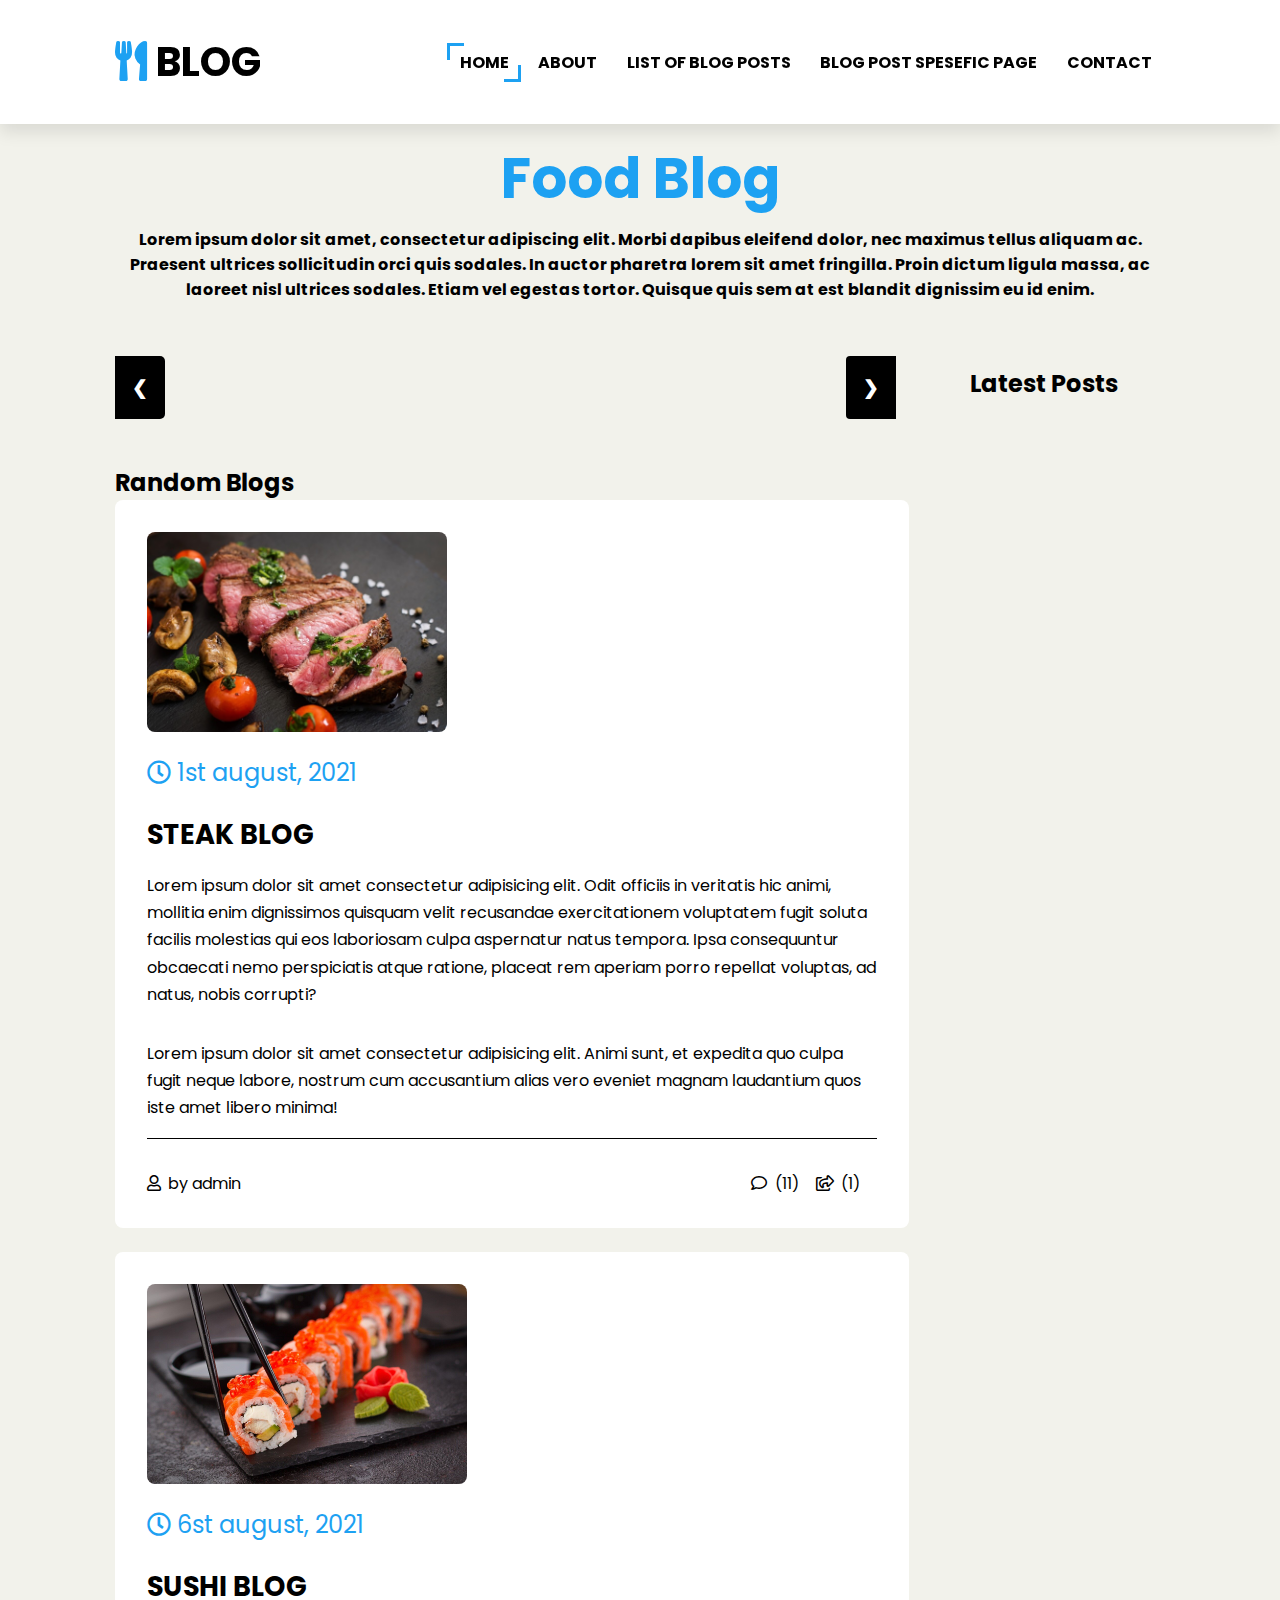
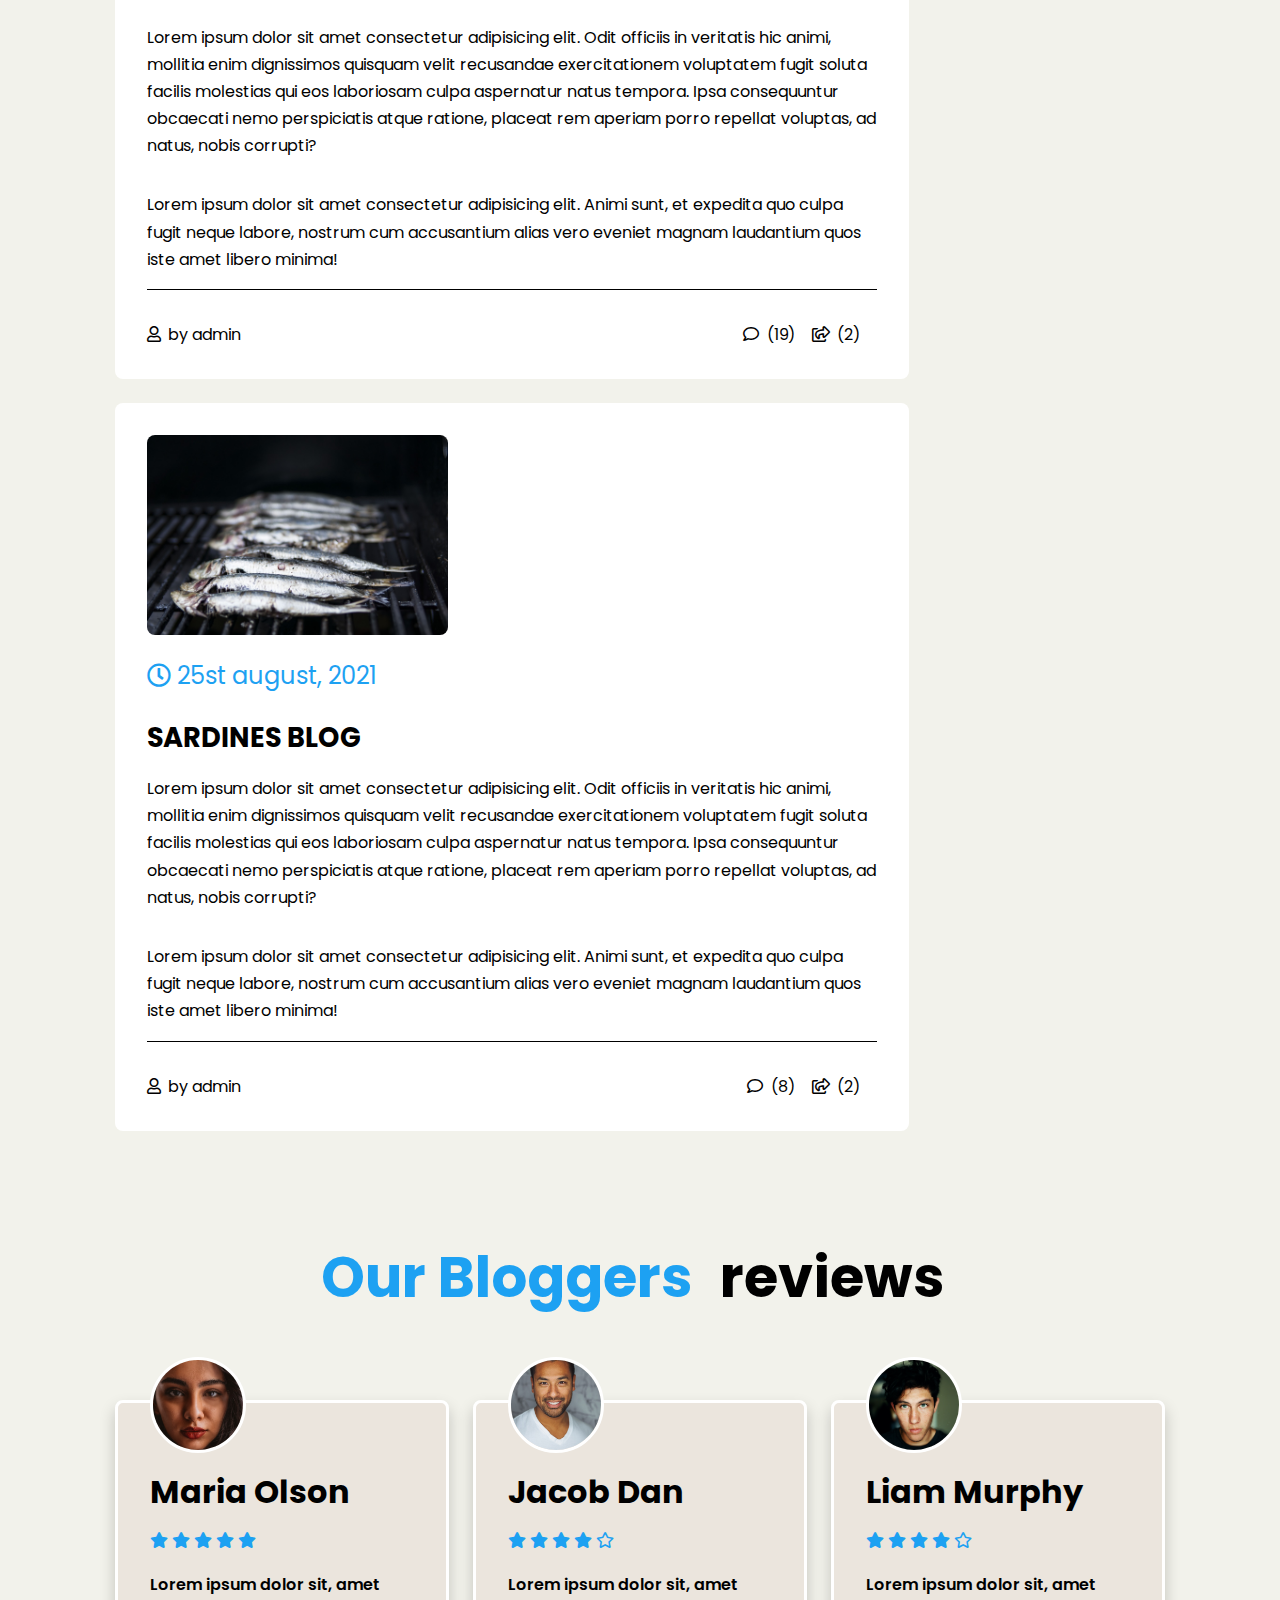
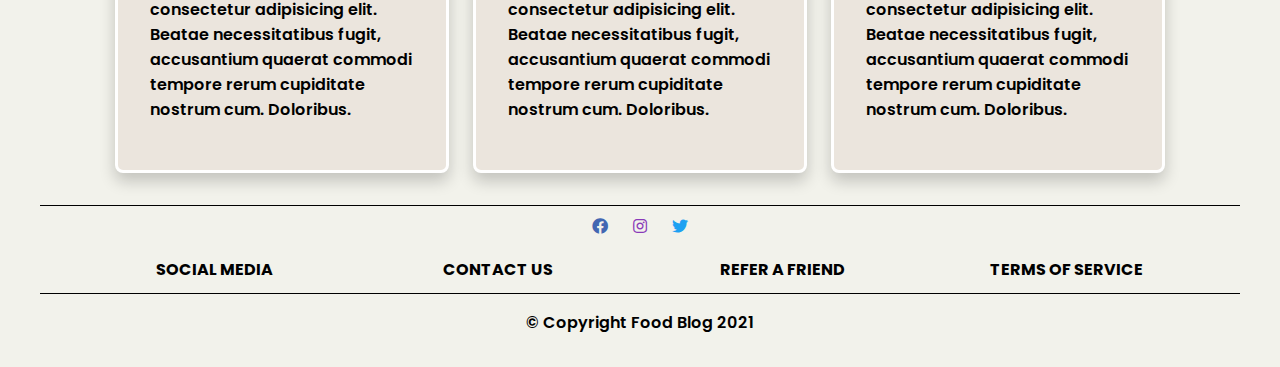
<file: index.html>
<!DOCTYPE html>
<html lang="en">
   <head>
      <meta charset="UTF-8">
      <meta http-equiv="X-UA-Compatible" content="IE=edge">
      <meta name="viewport" content="width=device-width, initial-scale=1.0">
      <meta name="description" content="Get inspired by multiple blogs and start your own blog now!">
      <link rel="stylesheet" href="https://cdnjs.cloudflare.com/ajax/libs/font-awesome/5.15.4/css/all.min.css" integrity="sha512-1ycn6IcaQQ40/MKBW2W4Rhis/DbILU74C1vSrLJxCq57o941Ym01SwNsOMqvEBFlcgUa6xLiPY/NS5R+E6ztJQ==" crossorigin="anonymous" referrerpolicy="no-referrer" />
      <link rel="stylesheet" href="css/style.css">
      <title>Home Page</title>
   </head>
   <body>
      <header>
         <a href="#" class="logo"><i class="fas fa-utensils"></i>BLOG</a>
         <div id="hamburger" class="fas fa-bars"></div>
         <nav class="navbar" id="navbar">
            <a href="#home" class="nav-item active">HOME</a>
            <a href="about.html" class="nav-item">ABOUT</a>
            <a href="blogpage.html" class="nav-item">LIST OF BLOG POSTS</a>
            <a href="#specific" class="nav-item">BLOG POST SPESEFIC PAGE</a>
            <a href="contact.html" class="nav-item">CONTACT</a>
         </nav>
      </header>
           <section class="food-blog">
         <h1>Food Blog</h1>
         <p>Lorem ipsum dolor sit amet, consectetur adipiscing elit. Morbi dapibus eleifend dolor, nec maximus tellus aliquam ac. Praesent ultrices sollicitudin orci quis sodales. In auctor pharetra lorem sit amet fringilla. Proin dictum ligula massa, ac laoreet nisl ultrices sodales. Etiam vel egestas tortor. Quisque quis sem at est blandit dignissim eu id enim. </p>
      </section>
      <section class="home" id="home">
         <div class="home-content">
            <a class="Back" onclick="plusSlides(-1)">&#10094;</a>
            <a class="forward" onclick="plusSlides(1)">&#10095;</a>
         </div>
         <div class="slider">
            <h2>Latest Posts</h2>
         </div>
      </section>
      <section class="posts" id="posts">
         <h2>Random Blogs</h2>
         <div class="post-container">
            <div class="post">
               <img src="images/juicy-steak-medium-rare-beef-wit.jpg" alt="Juicy steak picture" class="post-image">
               <div class="date">
                  <i class="far fa-clock"></i>
                  <span>1st august, 2021</span>
               </div>
               <h3 class="title">STEAK BLOG</h3>
               <p class="text">Lorem ipsum dolor sit amet consectetur adipisicing elit. Odit officiis in veritatis hic animi, mollitia enim dignissimos quisquam velit recusandae exercitationem voluptatem fugit soluta facilis molestias qui eos laboriosam culpa aspernatur natus tempora. Ipsa consequuntur obcaecati nemo perspiciatis atque ratione, placeat rem aperiam porro repellat voluptas, ad natus, nobis corrupti?</p>
               <p class="text">Lorem ipsum dolor sit amet consectetur adipisicing elit. Animi sunt, et expedita quo culpa fugit neque labore, nostrum cum accusantium alias vero eveniet magnam laudantium quos iste amet libero minima!</p>
               <div class="line"></div>
               <div class="links">
                  <a href="#" class="user">
                  <i class="far fa-user"></i>
                  <span>by admin</span>
                  </a>
                  <a href="#" class="icon">
                  <i class="far fa-comment"></i>
                  <span>(11)</span>
                  </a>
                  <a href="#" class="icon">
                  <i class="far fa-share-square"></i>
                  <span>(1)</span>
                  </a>
               </div>
            </div>
            <div class="post">
               <img src="images/sushi-2853382_1280.jpg" alt="Sushi picture" class="post-image">
               <div class="date">
                  <i class="far fa-clock"></i>
                  <span>6st august, 2021</span>
               </div>
               <h3 class="title">SUSHI BLOG</h3>
               <p class="text">Lorem ipsum dolor sit amet consectetur adipisicing elit. Odit officiis in veritatis hic animi, mollitia enim dignissimos quisquam velit recusandae exercitationem voluptatem fugit soluta facilis molestias qui eos laboriosam culpa aspernatur natus tempora. Ipsa consequuntur obcaecati nemo perspiciatis atque ratione, placeat rem aperiam porro repellat voluptas, ad natus, nobis corrupti?</p>
               <p class="text">Lorem ipsum dolor sit amet consectetur adipisicing elit. Animi sunt, et expedita quo culpa fugit neque labore, nostrum cum accusantium alias vero eveniet magnam laudantium quos iste amet libero minima!</p>
               <div class="line"></div>
               <div class="links">
                  <a href="#" class="user">
                  <i class="far fa-user"></i>
                  <span>by admin</span>
                  </a>
                  <a href="#" class="icon">
                  <i class="far fa-comment"></i>
                  <span>(19)</span>
                  </a>
                  <a href="#" class="icon">
                  <i class="far fa-share-square"></i>
                  <span>(2)</span>
                  </a>
               </div>
            </div>
            <div class="post">
               <img src="images/sardines-3732727_1280.jpeg" alt="Sardines photo" class="post-image">
               <div class="date">
                  <i class="far fa-clock"></i>
                  <span>25st august, 2021</span>
               </div>
               <h3 class="title">SARDINES BLOG</h3>
               <p class="text">Lorem ipsum dolor sit amet consectetur adipisicing elit. Odit officiis in veritatis hic animi, mollitia enim dignissimos quisquam velit recusandae exercitationem voluptatem fugit soluta facilis molestias qui eos laboriosam culpa aspernatur natus tempora. Ipsa consequuntur obcaecati nemo perspiciatis atque ratione, placeat rem aperiam porro repellat voluptas, ad natus, nobis corrupti?</p>
               <p class="text">Lorem ipsum dolor sit amet consectetur adipisicing elit. Animi sunt, et expedita quo culpa fugit neque labore, nostrum cum accusantium alias vero eveniet magnam laudantium quos iste amet libero minima!</p>
               <div class="line"></div>
               <div class="links">
                  <a href="#" class="user">
                  <i class="far fa-user"></i>
                  <span>by admin</span>
                  </a>
                  <a href="#" class="icon">
                  <i class="far fa-comment"></i>
                  <span>(8)</span>
                  </a>
                  <a href="#" class="icon">
                  <i class="far fa-share-square"></i>
                  <span>(2)</span>
                  </a>
               </div>
            </div>
         </div>
      </section>
      <section class="review" id="review">
         <h2 class="heading">Our Bloggers <span>reviews</span></h2>
         <div class="box-container">
            <div class="box">
               <img src="images/photo-1557296387-5358ad7997bb.jpeg" alt="portrait"> 
               <h3>Maria Olson</h3>
               <div class="stars">
                  <i class="fas fa-star"></i>
                  <i class="fas fa-star"></i>
                  <i class="fas fa-star"></i>
                  <i class="fas fa-star"></i>
                  <i class="fas fa-star"></i>
               </div>
               <p>Lorem ipsum dolor sit, amet consectetur adipisicing elit. Beatae necessitatibus fugit, accusantium quaerat commodi tempore rerum cupiditate nostrum cum. Doloribus.</p>
            </div>
            <div class="box">
               <img src="images/photo-1507003211169-0a1dd7228f2d.jpeg" alt="portrait"> 
               <h3>Jacob Dan</h3>
               <div class="stars">
                  <i class="fas fa-star"></i>
                  <i class="fas fa-star"></i>
                  <i class="fas fa-star"></i>
                  <i class="fas fa-star"></i>
                  <i class="far fa-star"></i>
               </div>
               <p>Lorem ipsum dolor sit, amet consectetur adipisicing elit. Beatae necessitatibus fugit, accusantium quaerat commodi tempore rerum cupiditate nostrum cum. Doloribus.</p>
            </div>
            <div class="box">
               <img src="images/photo-1499996860823-5214fcc65f8f.jpeg" alt="portrait"> 
               <h3>Liam Murphy</h3>
               <div class="stars">
                  <i class="fas fa-star"></i>
                  <i class="fas fa-star"></i>
                  <i class="fas fa-star"></i>
                  <i class="fas fa-star"></i>
                  <i class="far fa-star"></i>
               </div>
               <p>Lorem ipsum dolor sit, amet consectetur adipisicing elit. Beatae necessitatibus fugit, accusantium quaerat commodi tempore rerum cupiditate nostrum cum. Doloribus.</p>
            </div>
         </div>
      </section>
      <footer>
         <div class="line"></div>
         <div class="social-media">
            <a href="#"><i class="fab fa-facebook"></i></a>
            <a href="#"><i class="fab fa-instagram"></i></a>
            <a href="#"><i class="fab fa-twitter"></i></a>
         </div>
         <div class="footer-choice">
            <div class="footer-nav">
               <ul>
                  <li><a class="nav-link" href="#">SOCIAL MEDIA</a></li>
               </ul>
            </div>
            <div class="footer-nav">
               <ul>
                  <li><a class="nav-link" href="#">CONTACT US</a></li>
               </ul>
            </div>
            <div class="footer-nav">
               <ul>
                  <li><a class="nav-link" href="#">REFER A FRIEND</a></li>
               </ul>
            </div>
            <div class="footer-nav">
               <ul>
                  <li><a class="nav-link" href="#">TERMS OF SERVICE</a></li>
               </ul>
            </div>
         </div>
         <div class="copyright">
            <p>&#169; Copyright Food Blog 2021</p>
         </div>
      </footer>
      <script src="js/index.js"></script>
      <script src="js/custom.js"></script>
   </body>
</html>
</file>
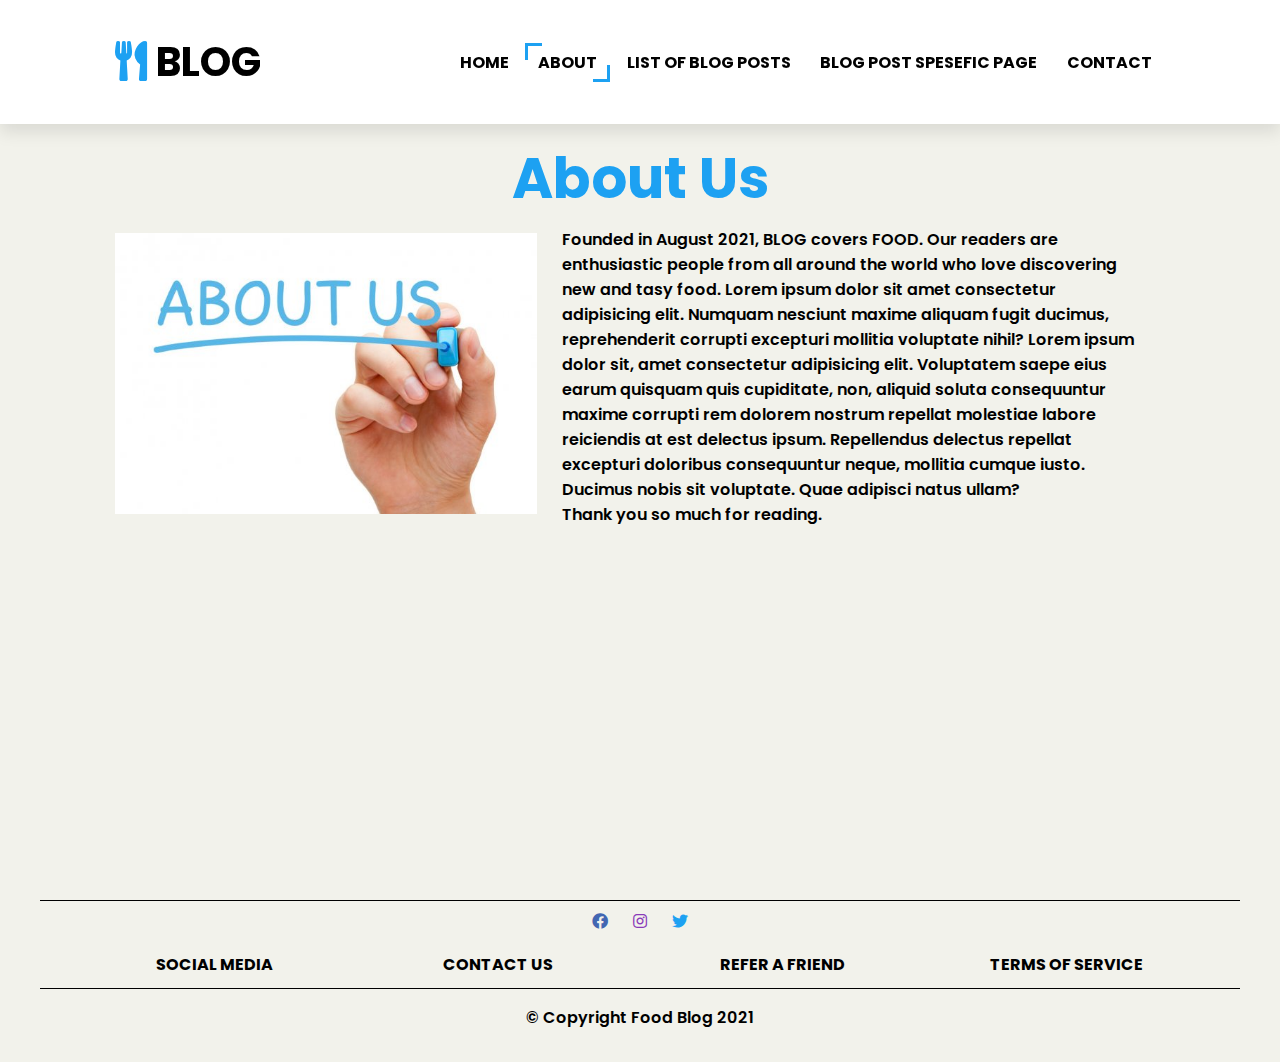
<file: about.html>
<!DOCTYPE html>
<html lang="en">
   <head>
      <meta charset="UTF-8">
      <meta http-equiv="X-UA-Compatible" content="IE=edge">
      <meta name="viewport" content="width=device-width, initial-scale=1.0">
      <meta name="description" content="Everything you need to know about  Food Blog">
      <link rel="stylesheet" href="https://cdnjs.cloudflare.com/ajax/libs/font-awesome/5.15.4/css/all.min.css" integrity="sha512-1ycn6IcaQQ40/MKBW2W4Rhis/DbILU74C1vSrLJxCq57o941Ym01SwNsOMqvEBFlcgUa6xLiPY/NS5R+E6ztJQ==" crossorigin="anonymous" referrerpolicy="no-referrer" />
      <link rel="stylesheet" href="css/style.css">
      <title>About Page</title>
   </head>
   <body>
      <header>
         <a href="index.html" class="logo"><i class="fas fa-utensils"></i>BLOG</a>
         <div id="hamburger" class="fas fa-bars"></div>
         <nav class="navbar" id="navbar">
            <a href="index.html" class="nav-item">HOME</a>
            <a href="about.html" class="nav-item active">ABOUT</a>
            <a href="blogpage.html" class="nav-item">LIST OF BLOG POSTS</a>
            <a href="#specific" class="nav-item">BLOG POST SPESEFIC PAGE</a>
            <a href="contact.html" class="nav-item">CONTACT</a>
         </nav>
      </header>
      <div class="about-us">
         <h1>About Us</h1>
         <div class="about-us-section">
            <div class="about-image">
               <img src="images/depositphotos_39479909-stock-photo-about-us-blue-marker.jpeg" alt="about us image"> 
            </div>
            <div class="content">
               <p>Founded in August 2021, BLOG covers FOOD. Our readers are enthusiastic people from all around the world who love discovering new and tasy food. Lorem ipsum dolor sit amet consectetur adipisicing elit. Numquam nesciunt maxime aliquam fugit ducimus, reprehenderit corrupti excepturi mollitia voluptate nihil? Lorem ipsum dolor sit, amet consectetur adipisicing elit. Voluptatem saepe eius earum quisquam quis cupiditate, non, aliquid soluta consequuntur maxime corrupti rem dolorem nostrum repellat molestiae labore reiciendis at est delectus ipsum. Repellendus delectus repellat excepturi doloribus consequuntur neque, mollitia cumque iusto. Ducimus nobis sit voluptate. Quae adipisci natus ullam?</p>
               <p> Thank you so much for reading.</p>
            </div>
         </div>
      </div>
   
      <footer>
         <div class="line"></div>
         <div class="social-media">
            <a href="#"><i class="fab fa-facebook"></i></a>
            <a href="#"><i class="fab fa-instagram"></i></a>
            <a href="#"><i class="fab fa-twitter"></i></a>
         </div>
         <div class="footer-choice">
            <div class="footer-nav">
               <ul>
                  <li><a class="nav-link" href="#">SOCIAL MEDIA</a></li>
               </ul>
            </div>
            <div class="footer-nav">
               <ul>
                  <li><a class="nav-link" href="#">CONTACT US</a></li>
               </ul>
            </div>
            <div class="footer-nav">
               <ul>
                  <li><a class="nav-link" href="#">REFER A FRIEND</a></li>
               </ul>
            </div>
            <div class="footer-nav">
               <ul>
                  <li><a class="nav-link" href="#">TERMS OF SERVICE</a></li>
               </ul>
            </div>
         </div>
         <div class="copyright">
            <p>&#169; Copyright Food Blog 2021</p>
         </div>
      </footer>
      <script src="js/index.js"></script>
      <script src="js/custom.js"></script>
      </div>
   </body>
</html>
</file>
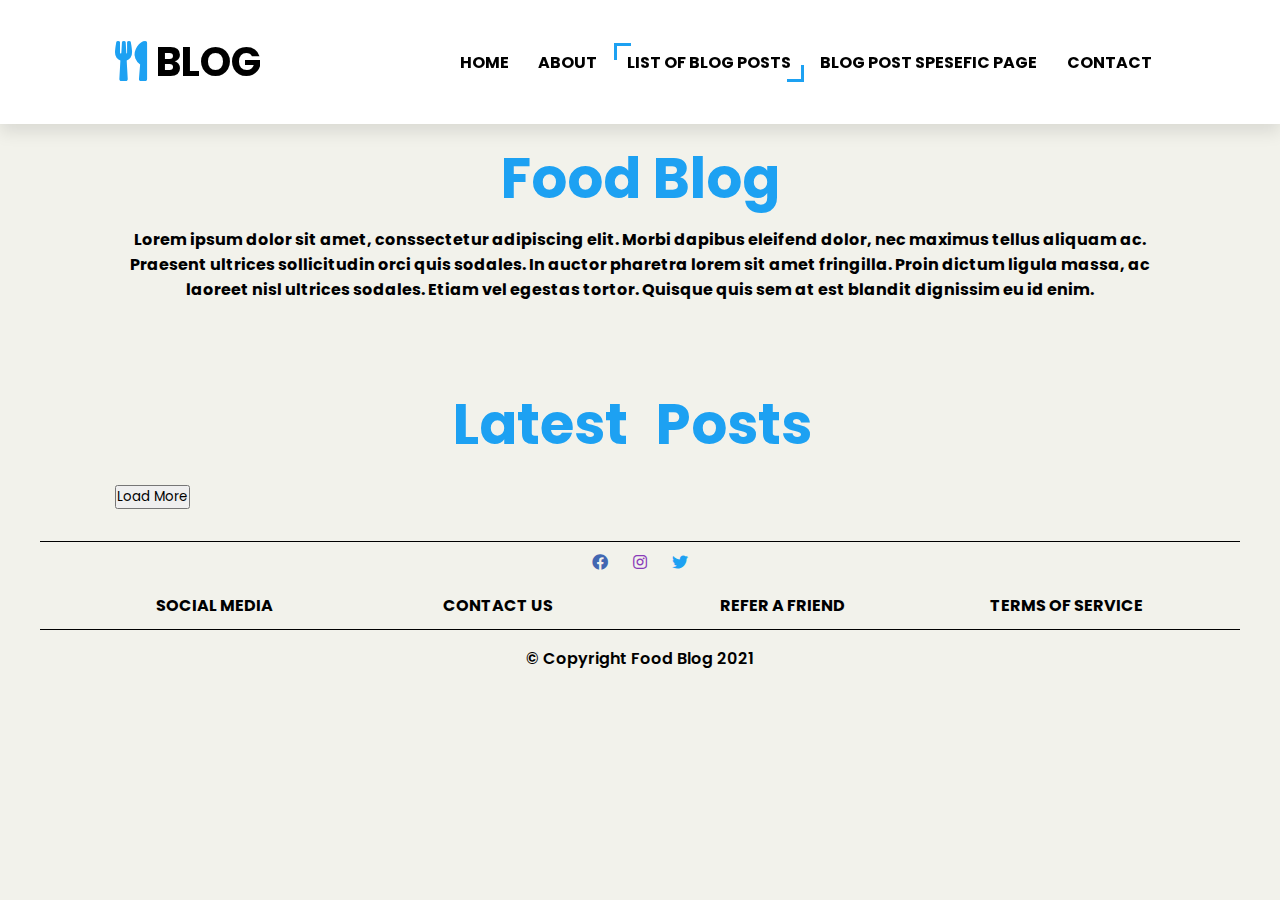
<file: blogpage.html>
<!DOCTYPE html>
<html lang="en">
   <head>
      <meta charset="UTF-8">
      <meta http-equiv="X-UA-Compatible" content="IE=edge">
      <meta name="viewport" content="width=device-width, initial-scale=1.0">
      <meta name="description" content="Get inspired by multiple blogs and start your own blog now!">
      <link rel="stylesheet" href="https://cdnjs.cloudflare.com/ajax/libs/font-awesome/5.15.4/css/all.min.css" integrity="sha512-1ycn6IcaQQ40/MKBW2W4Rhis/DbILU74C1vSrLJxCq57o941Ym01SwNsOMqvEBFlcgUa6xLiPY/NS5R+E6ztJQ==" crossorigin="anonymous" referrerpolicy="no-referrer" />
      <link rel="stylesheet" href="css/style.css">
      <title>Blog Page</title>
      <style type="text/css">
      </style>
   </head>
   <body>
      <header>
         <a href="index.html" class="logo"><i class="fas fa-utensils"></i>BLOG</a>
         <div id="hamburger" class="fas fa-bars"></div>
         <nav class="navbar" id="navbar">
            <a href="index.html" class="nav-item">HOME</a>
            <a href="about.html" class="nav-item">ABOUT</a>
            <a href="blogpage.html" class="nav-item active">LIST OF BLOG POSTS</a>
            <a href="#specific" class="nav-item">BLOG POST SPESEFIC PAGE</a>
            <a href="contact.html" class="nav-item">CONTACT</a>
        </nav>
      </header>
       <section class="food-blog">
         <h1>Food Blog</h1>
         <p>Lorem ipsum dolor sit amet, conssectetur adipiscing elit. Morbi dapibus eleifend dolor, nec maximus tellus aliquam ac. Praesent ultrices sollicitudin orci quis sodales. In auctor pharetra lorem sit amet fringilla. Proin dictum ligula massa, ac laoreet nisl ultrices sodales. Etiam vel egestas tortor. Quisque quis sem at est blandit dignissim eu id enim. </p>
      </section>
      <section class="latest-posts" id="latest-posts">
         <h2 class="heading">Latest <span>Posts</span></h2>
         <div class="box-container gallery"></div>
         <input type="button" name="" value="Load More" id="load_more">
      </section>
      <div id="modal01" class="w3-modal" onclick="this.style.display='none'" style="padding-top:150px;">
         <div class="w3-modal-content w3-animate-zoom">
            <img id="img01" style="width:100%">
         </div>
      </div>
      <footer>
         <div class="line"></div>
         <div class="social-media">
            <a href="#"><i class="fab fa-facebook"></i></a>
            <a href="#"><i class="fab fa-instagram"></i></a>
            <a href="#"><i class="fab fa-twitter"></i></a>
         </div>
         <div class="footer-choice">
            <div class="footer-nav">
               <ul>
                  <li><a class="nav-link" href="#">SOCIAL MEDIA</a></li>
               </ul>
            </div>
            <div class="footer-nav">
               <ul>
                  <li><a class="nav-link" href="#">CONTACT US</a></li>
               </ul>
            </div>
            <div class="footer-nav">
               <ul>
                  <li><a class="nav-link" href="#">REFER A FRIEND</a></li>
               </ul>
            </div>
            <div class="footer-nav">
               <ul>
                  <li><a class="nav-link" href="#">TERMS OF SERVICE</a></li>
               </ul>
            </div>
         </div>
       <div class="copyright">
      <p>&#169; Copyright Food Blog 2021</p>
      </div>
      </footer>
      <script src="js/index.js"></script>
      <script src="js/blogpage.js"></script>
      <script type="text/javascript">
         function onClick(element) {
           document.getElementById("img01").src = element.src;
           document.getElementById("modal01").style.display = "block";
          }
      </script>
   </body>
   </html>
</file>
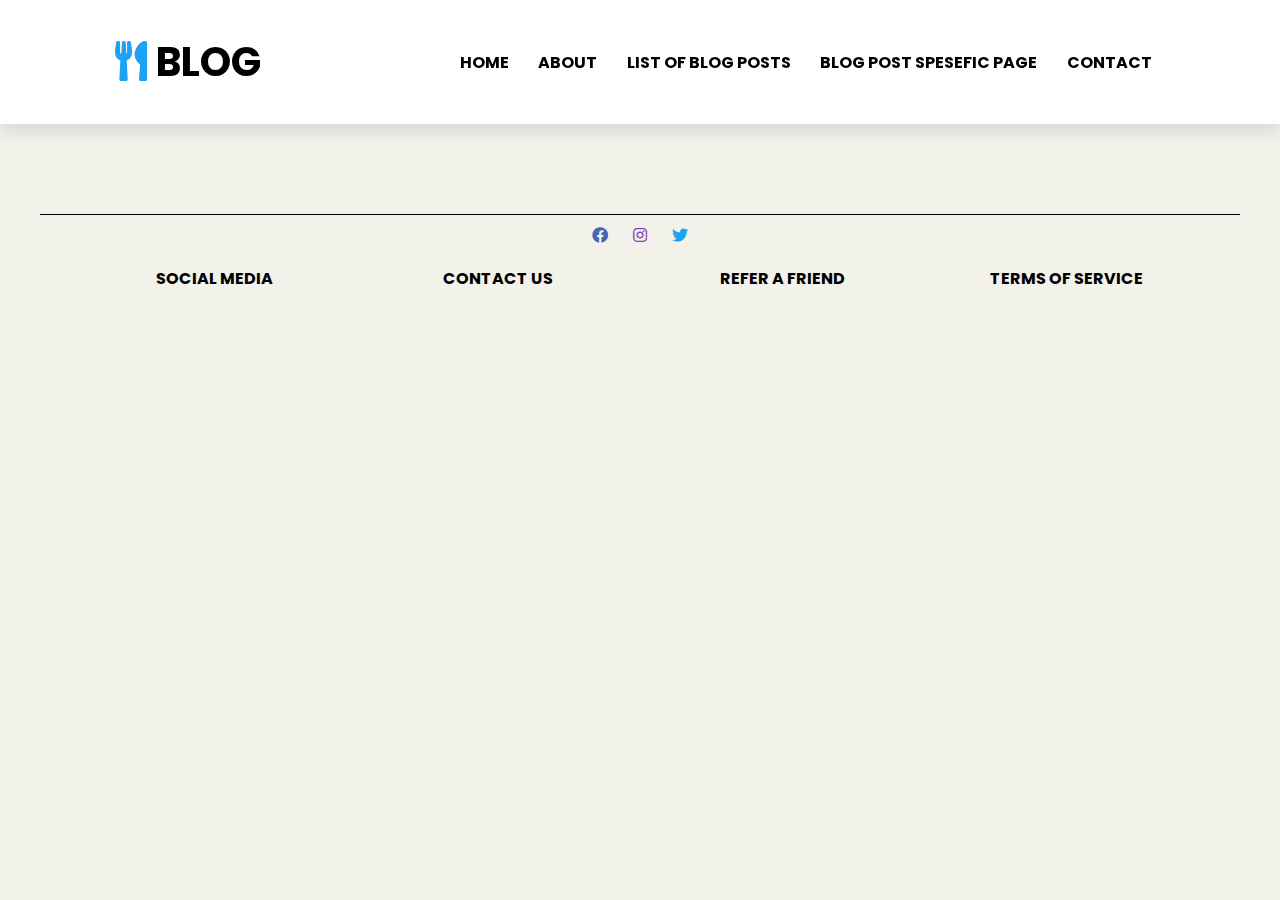
<file: blogspesificpage.html>
<!DOCTYPE html>
<html lang="en">

<head>
    <meta charset="UTF-8">
    <meta http-equiv="X-UA-Compatible" content="IE=edge">
    <meta name="viewport" content="width=device-width, initial-scale=1.0">
    <meta name="description" content="Spesefic information about a post">
    <link rel="stylesheet" href="https://cdnjs.cloudflare.com/ajax/libs/font-awesome/5.15.4/css/all.min.css" integrity="sha512-1ycn6IcaQQ40/MKBW2W4Rhis/DbILU74C1vSrLJxCq57o941Ym01SwNsOMqvEBFlcgUa6xLiPY/NS5R+E6ztJQ==" crossorigin="anonymous" referrerpolicy="no-referrer" />
    <link rel="stylesheet" href="css/style.css">
    <title>Blog Page</title>
    <style type="text/css">
    .sl-prev,
    .sl-next {
        display: none !important;
    }
    </style>
</head>

<body>
    <header> 
        <a href="index.html" class="logo"><i class="fas fa-utensils"></i>BLOG</a>
        <div id="hamburger" class="fas fa-bars"></div>
        <nav class="navbar"> 
            <a href="index.html">HOME</a> 
            <a href="about.html">ABOUT</a> 
            <a href="blogpage.html">LIST OF BLOG POSTS</a> 
            <a href="#specific">BLOG POST SPESEFIC PAGE</a> 
            <a href="contact.html">CONTACT</a> 
        </nav>
    </header>
    <section class="single-latest-posts" id="single-latest-posts">
        <div class="single-box-container" style="margin-top:150px;"></div>
    </section>
    <footer>
        <div class="line"></div>
        <div class="social-media"> <a href="#"><i class="fab fa-facebook"></i></a> <a href="#"><i class="fab fa-instagram"></i></a> <a href="#"><i class="fab fa-twitter"></i></a> </div>
        <div class="footer-choice">
            <div class="footer-nav">
                <ul>
                    <li><a class="nav-link" href="#">SOCIAL MEDIA</a></li>
                </ul>
            </div>
            <div class="footer-nav">
                <ul>
                    <li><a class="nav-link" href="#">CONTACT US</a></li>
                </ul>
            </div>
            <div class="footer-nav">
                <ul>
                    <li><a class="nav-link" href="#">REFER A FRIEND</a></li>
                </ul>
            </div>
            <div class="footer-nav">
                <ul>
                    <li><a class="nav-link" href="#">TERMS OF SERVICE</a></li>
                </ul>
            </div>
        </div>
    </footer>
    <script type="text/javascript">
    async function singlePost() {
        var urlParams = new URLSearchParams(window.location.search);
        if(urlParams.has('id') == true) {
            var id = urlParams.get('id');
            var url = 'https://www.flowerpowerdejan.no/wp-json/wp/v2/posts/' + id
            const postsContainer = document.querySelector(".single-box-container")
            const response = await fetch(url);
            const post = await response.json();
            var content = post.content.rendered.replace(/<img[^>]*>/g, "");
            var content = content.replace(/<[^>]*>?/gm, '');
            var html = '';
            html += `
           <div class="blog-post">
             <div class="post-image gallery"><img src=${post.images.medium}></div>
             <h2><a href="/project-exam-dejandejic-main/singleblog.html?blog=fish">${post.title.rendered}</a></h2>
              <h4>${content}</h4>
           </div>`;
            postsContainer.innerHTML += html
         }
    }
    singlePost();
    </script>
</body>
</html>
</file>
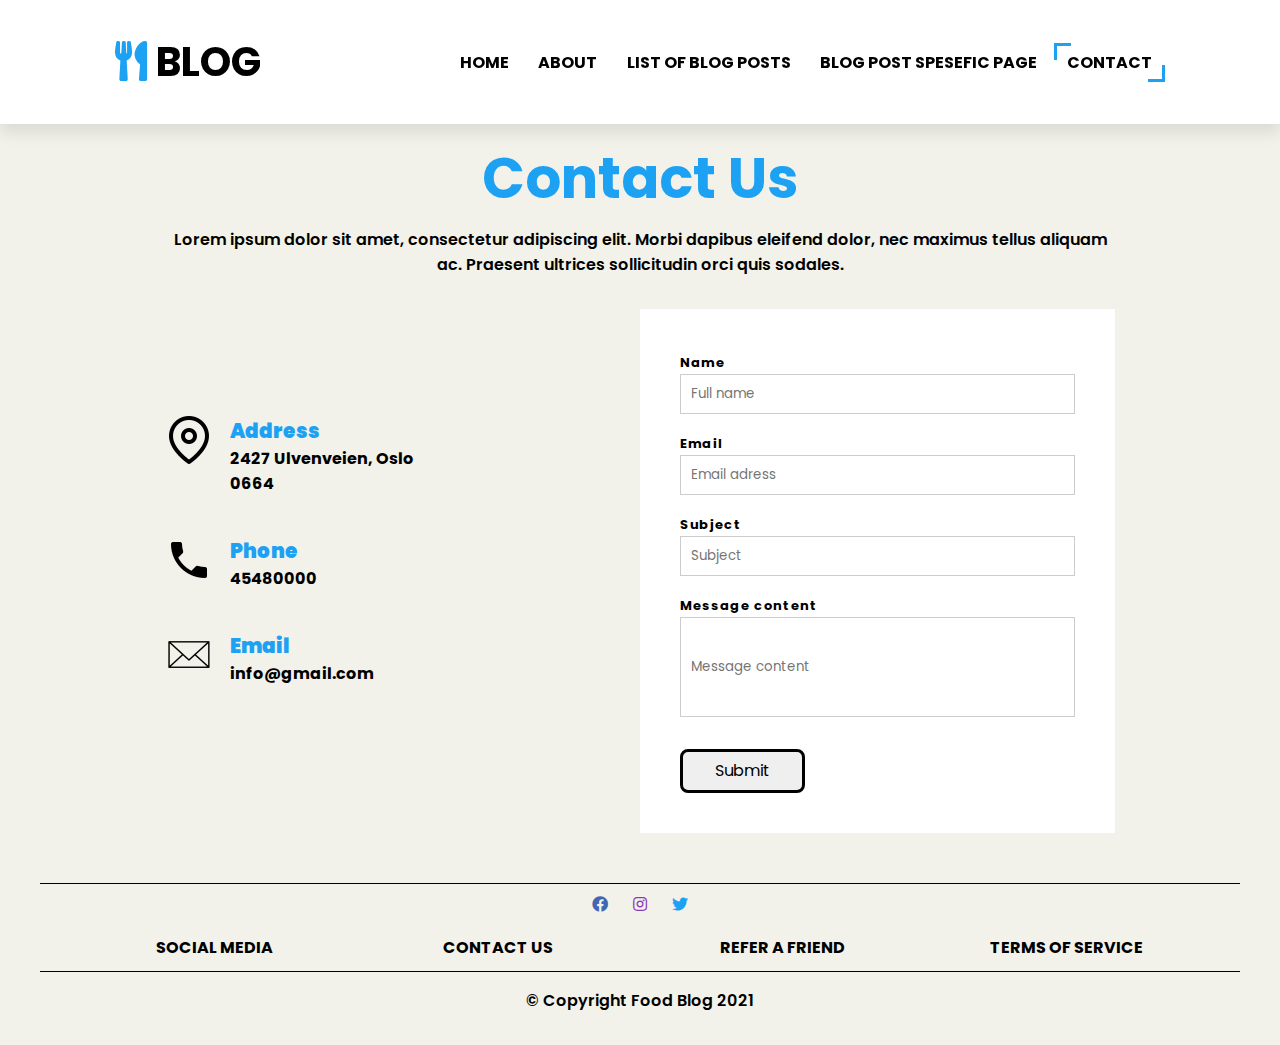
<file: contact.html>
<!DOCTYPE html>
<html lang="en">
   <head>
      <meta charset="UTF-8">
      <meta http-equiv="X-UA-Compatible" content="IE=edge">
      <meta name="viewport" content="width=device-width, initial-scale=1.0">
      <meta name="description" content="Contact us at mail:blogdejan@gmail.com // phone:+474547889 - We wil get you the help you need">
      <link rel="stylesheet" href="https://cdnjs.cloudflare.com/ajax/libs/font-awesome/5.15.4/css/all.min.css" integrity="sha512-1ycn6IcaQQ40/MKBW2W4Rhis/DbILU74C1vSrLJxCq57o941Ym01SwNsOMqvEBFlcgUa6xLiPY/NS5R+E6ztJQ==" crossorigin="anonymous" referrerpolicy="no-referrer" />
      <link rel="stylesheet" href="css/style.css">
      <title>Contact Page</title>
   </head>
   <body>
      <header>
         <a href="index.html" class="logo"><i class="fas fa-utensils"></i>BLOG</a>
         <div id="hamburger" class="fas fa-bars"></div>
         <nav class="navbar" id="navbar">
            <a href="index.html" class="nav-item">HOME</a>
            <a href="about.html" class="nav-item">ABOUT</a>
            <a href="blogpage.html" class="nav-item">LIST OF BLOG POSTS</a>
            <a href="#specific" class="nav-item">BLOG POST SPESEFIC PAGE</a>
            <a href="contact.html" class="nav-item active">CONTACT</a>
         </nav>
      </header>
      <section class="contact-us">
         <h1>Contact Us</h1>
         <p>Lorem ipsum dolor sit amet, consectetur adipiscing elit. Morbi dapibus eleifend dolor, nec maximus tellus aliquam ac. Praesent ultrices sollicitudin orci quis sodales. 
         <p>
      </section>
      <div class="contact-us-section">
         <div class="contact-info">
            <div class="address">
               <h4>Address</h4>
               <p>2427 Ulvenveien, Oslo 0664</p>
            </div>
            <div class="phone">
               <h4>Phone</h4>
               <p>45480000</p>
            </div>
            <div class="email">
               <h4>Email</h4>
               <p>info@gmail.com</p>
            </div>
         </div>
         <div class="contact-form">
            <form>
               <div class="form-input">
                  <label>
                  <span>Name</span>
                  <input name="firstName"id="firstName" placeholder="Full name">
                  </label>
                  <div class="form-error" id="nameError">Should be more than 5 characters long</div>
               </div>
               <div class="form-input">
                  <label>
                  <span>Email</span>
                  <input name="email"id="email" placeholder="Email adress">
                  </label>
                  <div class="form-error" id="emailError">Must be a valid email address</div>
               </div>
               <div class="form-input">
                  <label>
                  <span>Subject</span>
                  <input name="subject"id="subject" placeholder="Subject">
                  </label>
                  <div class="form-error" id="subjectError">Should be more than 15 characters long</div>
               </div>
               <div class="form-input">
                  <label>
                  <span>Message content</span>
                  <input name="message"id="message" placeholder="Message content">
                  </label>
                  <div class="form-error" id="messageError">Should be more than 25 characters long</div>
               </div>
               <input type="submit" value="Submit">
            </form>
         </div>
      </div>
      <footer>
         <div class="line"></div>
         <div class="social-media">
            <a href="#"><i class="fab fa-facebook"></i></a>
            <a href="#"><i class="fab fa-instagram"></i></a>
            <a href="#"><i class="fab fa-twitter"></i></a>
         </div>
         <div class="footer-choice">
            <div class="footer-nav">
               <ul>
                  <li><a class="nav-link" href="#">SOCIAL MEDIA</a></li>
               </ul>
            </div>
            <div class="footer-nav">
               <ul>
                  <li><a class="nav-link" href="#">CONTACT US</a></li>
               </ul>
            </div>
            <div class="footer-nav">
               <ul>
                  <li><a class="nav-link" href="#">REFER A FRIEND</a></li>
               </ul>
            </div>
            <div class="footer-nav">
               <ul>
                  <li><a class="nav-link" href="#">TERMS OF SERVICE</a></li>
               </ul>
            </div>
         </div>
         <div class="copyright">
            <p>&#169; Copyright Food Blog 2021</p>
         </div>
      </footer>
      <script src="js/contact.js"></script>
      <script src="js/index.js"></script>
   </body>
</html>
</file>
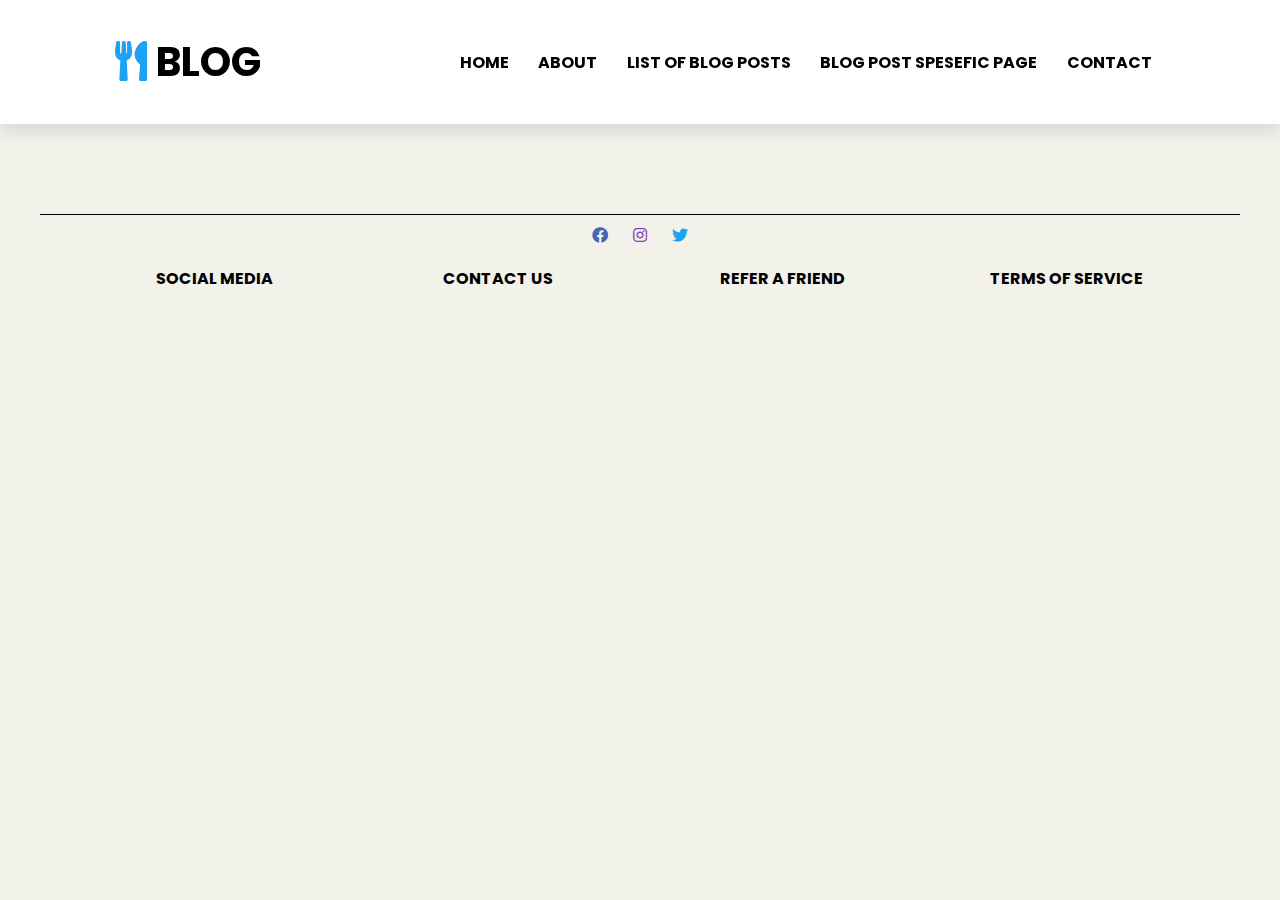
<file: singleblog.html>
<!DOCTYPE html>
<html lang="en">

<head>
    <meta charset="UTF-8">
    <meta http-equiv="X-UA-Compatible" content="IE=edge">
    <meta name="viewport" content="width=device-width, initial-scale=1.0">
    <meta name="description" content="Spesefic information about a post">
    <link rel="stylesheet" href="https://cdnjs.cloudflare.com/ajax/libs/font-awesome/5.15.4/css/all.min.css" integrity="sha512-1ycn6IcaQQ40/MKBW2W4Rhis/DbILU74C1vSrLJxCq57o941Ym01SwNsOMqvEBFlcgUa6xLiPY/NS5R+E6ztJQ==" crossorigin="anonymous" referrerpolicy="no-referrer" />
    <link rel="stylesheet" href="css/style.css">
    <title>Blog Page</title>
    <style type="text/css">
    .sl-prev,
    .sl-next {
        display: none !important;
    }
    </style>
</head>

<body>
    <header> 
        <a href="index.html" class="logo"><i class="fas fa-utensils"></i>BLOG</a>
        <div id="hamburger" class="fas fa-bars"></div>
        <nav class="navbar"> 
            <a href="index.html">HOME</a> 
            <a href="about.html">ABOUT</a> 
            <a href="blogpage.html">LIST OF BLOG POSTS</a> 
            <a href="#specific">BLOG POST SPESEFIC PAGE</a> 
            <a href="contact.html">CONTACT</a> 
        </nav>
    </header>
    <section class="single-latest-posts" id="single-latest-posts">
        <div class="single-box-container" style="margin-top:150px;"></div>
    </section>
    <footer>
        <div class="line"></div>
        <div class="social-media"> <a href="#"><i class="fab fa-facebook"></i></a> <a href="#"><i class="fab fa-instagram"></i></a> <a href="#"><i class="fab fa-twitter"></i></a> </div>
        <div class="footer-choice">
            <div class="footer-nav">
                <ul>
                    <li><a class="nav-link" href="#">SOCIAL MEDIA</a></li>
                </ul>
            </div>
            <div class="footer-nav">
                <ul>
                    <li><a class="nav-link" href="#">CONTACT US</a></li>
                </ul>
            </div>
            <div class="footer-nav">
                <ul>
                    <li><a class="nav-link" href="#">REFER A FRIEND</a></li>
                </ul>
            </div>
            <div class="footer-nav">
                <ul>
                    <li><a class="nav-link" href="#">TERMS OF SERVICE</a></li>
                </ul>
            </div>
        </div>
    </footer>
    <script type="text/javascript">
    async function singlePost() {
        var urlParams = new URLSearchParams(window.location.search);
        if(urlParams.has('id') == true) {
            var id = urlParams.get('id');
            var url = 'https://www.flowerpowerdejan.no/wp-json/wp/v2/posts/' + id
            const postsContainer = document.querySelector(".single-box-container")
            const response = await fetch(url);
            const post = await response.json();
            var content = post.content.rendered.replace(/<img[^>]*>/g, "");
            var content = content.replace(/<[^>]*>?/gm, '');
            var html = '';
            html += `
           <div class="blog-post">
             <div class="post-image gallery"><img src=${post.images.medium}></div>
             <h2><a href="/project-exam-dejandejic-main/singleblog.html?blog=fish">${post.title.rendered}</a></h2>
              <h4>${content}</h4>
           </div>`;
            postsContainer.innerHTML += html
         }
    }
    singlePost();
    </script>
</body>
</html>
</file>
<file: css/style.css>
@import url("https://fonts.googleapis.com/css2?family=Poppins:wght@100&display=swap");
:root {
  --blue: #1da1f2;
}

* {
  font-family: "Poppins", sans-serif;
  margin: 0px;
  padding: 0px;
  box-sizing: border-box;
}

*::selection {
  color: #1da1f2;
}

body {
  background: #f2f2eb;
}

section {
  padding: 2rem 9%;
}

/* Nav Bar */

a {
  text-decoration: none;
  color: black;
}

header {
  position: fixed;
  top: 0;
  left: 0;
  right: 0;
  z-index: 1000;
  display: flex;
  align-items: center;
  justify-content: space-between;
  background: white;
  padding: 2rem 9%;
  box-shadow: 0 0.5rem 1rem rgb(0, 0, 0, 0.1);
}

header .logo {
  font-size: 2.5rem;
  font-weight: bold;
}

header .logo i {
  padding-right: 8px;
  color: #1da1f2;
}

header .navbar a {
  margin-left: 2rem;
  color: black;
  font-weight: bold;
}

header .navbar a:hover {
  color: #1da1f2;
}

#hamburger {
  font-size: 1.5rem;
  cursor: pointer;
  padding: 0.5rem 1.5rem;
  display: none;
}

header .navbar a:hover:after,
header .navbar a:hover:before,
.footer-choice .nav-link:hover:after,
.footer-choice .nav-link:hover:before,
header .navbar a.active:after,
header .navbar a.active:before {
  transform: translate(0%, 0%);
  opacity: 1;
}

header .navbar a:after,
.footer-choice .nav-link:after {
  right: 0;
  bottom: 0;
  border-right: 3px solid #1da1f2;
  border-bottom: 3px solid #1da1f2;
  transform: translate(-100%, -50%);
}

header .navbar a:before,
.footer-choice .nav-link:before {
  left: 0;
  top: 0;
  border-left: 3px solid #1da1f2;
  border-top: 3px solid #1da1f2;
  transform: translate(100%, 50%);
}

header .navbar a:after,
header .navbar a:before,
.footer-choice .nav-link:after,
.footer-choice .nav-link:before {
  height: 14px;
  width: 14px;
  position: absolute;
  content: "";
  transition: all 0.35s ease;
  opacity: 0;
}

header .navbar a,
.footer-choice .nav-link {
  position: relative;
  text-decoration: none;
  padding: 0.5em 0.8em !important;
  margin: 0.2em 0;
}

/* --------------------------------------------------------------*/

/* Slideshow container */

.post-slider {
  max-width: 1000px;
  position: relative;
  margin: auto;
}

.home-content .blog-post-content {
  display: none;
}

.home-content .blog-post-content:nth-child(3) {
  display: block;
}

#home .slider .blog-post h4 {
  display: none !important;
}

/* forward & Back buttons */

.Back,
.forward {
  cursor: pointer;
  position: absolute;
  top: 38%;
  width: auto;
  margin-top: -23px;
  padding: 17px;
  color: #fff;
  font-weight: bold;
  font-size: 19px;
  transition: 0.4s ease;
  border-radius: 0 5px 5px 0;
  user-select: none;
  background: #000;
}

.forward {
  right: 0;
  border-radius: 4px 0 0 4px;
}

.Back:hover,
.forward:hover {
  background-color: #1da1f2;
}

/* Caption Info */

.Info {
  color: #e3e3e3;
  font-size: 16px;
  padding: 10px 14px;
  position: absolute;
  bottom: 10px;
  width: 100%;
  text-align: center;
}

.MessageInfo {
  color: #f2f2f3;
  font-size: 14px;
  padding: 10px 14px;
  position: absolute;
  top: 0;
}

.dots {
  cursor: pointer;
  height: 16px;
  width: 16px;
  margin: 0 3px;
  background-color: #acc;
  border-radius: 50%;
  display: inline-block;
  transition: background-color 0.5s ease;
}

.enable,
.dots:hover {
  background-color: #717161;
}

/* --------------------------------------------------------------*/

/* Home Page */

.slider {
  top: 0px;
  position: relative;
  width: 20%;
}

.food-blog p {
  font-weight: bold;
  max-width: 1053px;
  text-align: center;
  margin: 0px auto;
}

.blog-post-random .post-image img {
  width: 100%;
}

.slider-img {
  display: flex;
  transform: translateX(0);
  transition: transform 0.5s;
}

.slider-img img {
  border-radius: 10px;
}

.slider .slider-img img {
  width: 600px;
  height: 300px;
}

button {
  background: black;
  border: 0;
  border-radius: 50%;
  color: white;
  cursor: pointer;
  font-size: 1.5rem;
  font-weight: bold;
  height: 3rem;
  opacity: 0.5;
  position: absolute;
  transition: opacity 0.25s;
  width: 3rem;
  z-index: 1;
}

.previous {
  left: 5px;
}

.next {
  right: 5px;
}

button:hover {
  opacity: 1;
}

.home {
  display: flex;
  gap: 1.5rem;
}

section#home {
  max-height: 800px;
}

section#posts {
  width: 80%;
}

.blog-post-random:nth-child(even) {
  display: none;
}

.blog-post-content img {
  max-height: 466px;
  object-fit: cover;
  width: 100% !important;
  max-width: 100% !important;
}

.home .home-content {
  padding-top: 1.5rem;
  width: 80%;
  margin-right: 50px;
  position: relative;
}

a.Back {
  left: 0px;
}

.register-form {
  text-align: left;
  padding: 20px;
  background: #e8e8e8;
}

.home .content h1 {
  font-size: 5rem;
  color: #1da1f2;
}

.home .content p {
  font: 2rem;
  color: black;
  padding: 1rem 0;
}

.btn {
  display: inline-block;
  padding: 0.8rem 3rem;
  border: 0.25rem solid #1da1f2;
  color: black;
  cursor: pointer;
  font-size: 1.1rem;
  border-radius: 0.5rem;
  position: relative;
  overflow: hidden;
  z-index: 0;
  margin-top: 1rem;
}

.btn::before {
  content: "";
  position: absolute;
  top: 0;
  right: 0;
  width: 0%;
  height: 100%;
  background: #1da1f2;
  transition: 0.3s linear;
  z-index: -1;
}

.btn:hover::before {
  width: 100%;
  left: 0;
}

.btn:hover {
  color: white;
}

.latest-posts .box-container {
  display: flex;
  flex-wrap: wrap;
  gap: 1.5rem;
}

.latest-posts .box-container .box {
  flex: 1 1 30rem;
  position: relative;
  overflow: hidden;
  box-shadow: 0.5rem 1rem rgba(0, 0, 0, 0.1);
  border: 0.1rem solid rgba(0, 0, 0, 0.3);
  cursor: pointer;
  border-radius: 0.5rem;
}

.latest-posts .box-container .box .img {
  height: 100%;
  width: 100%;
  object-fit: cover;
  position: absolute;
}

.latest-posts .box-container .box .content {
  text-align: center;
  padding: 2rem;
}

.latest-posts .box-container .box .content img {
  margin: 1.5rem 0;
}

.latest-posts .box-container .box .content h3 {
  font-size: 2.5rem;
  color: #e8e8e8;
  padding: 1.5rem;
}

.latest-posts .box-container .box img {
  top: 0;
}

.latest-posts .box-container .box .content {
  transform: translateY(100%);
}

.circle {
  display: flex;
  flex-wrap: wrap;
  gap: 1.5rem;
  padding: 1rem;
}

.circle .box {
  flex: 1 1 25rem;
  padding: 1rem;
  text-align: center;
}

.circle .box img {
  border-radius: 50%;
  border: 0.2rem solid white;
  box-shadow: 0 0.5rem 1rem rgba(0, 0, 0, 0.1);
  height: 200px;
  width: auto;
}

.circle .box h3 {
  font-size: 2rem;
  color: black;
  padding: 1rem 0;
}

.posts .post-container .post {
  width: 100%;
  padding: 2rem;
  background: white;
  border: black;
  border-radius: 0.5rem;
  margin-bottom: 1.5rem;
}

.posts .post-container .post .post-image {
  height: 200px;
  width: auto;
  border-radius: 0.5rem;
}

.posts .post-container .post .date {
  padding-top: 1rem;
  font-size: 1.5rem;
  color: #1da1f2;
}

.posts .post-container .post .title {
  padding-top: 1.5rem;
  font-size: 1.7rem;
}

.posts .post-container .post .text {
  font-size: 1rem;
  line-height: 1.7;
  padding: 1rem 0;
}

.posts .post-container .links {
  margin-top: 0.5rem;
  padding-top: 1.5rem;
  display: flex;
  align-items: center;
}

.posts .post-container .links .user {
  margin-right: auto;
}

.posts .post-container .links .icon {
  padding-right: 1rem;
}

.posts .post-container .links a {
  font-size: 1rem;
  color: black;
}

.posts .post-container .links a i {
  padding-right: 0.2rem;
  color: black;
}

.posts .post-container .links a:hover {
  color: #1da1f2;
}

.box-container .blog-post {
  width: 32%;
}

.box-container .blog-post img {
  max-width: 100%;
}

/* --------------------------------------------------------------*/

/* Contact Page */

.contact-form {
  width: 50%;
  background: #ffffff;
  padding: 2.5rem;
}

.contact-info h4 {
  color: #1da1f2;
  font-weight: 900;
  font-size: 20px;
}

.contact-info p {
  font-size: 16px;
  font-weight: bold;
  max-width: 208px;
}

div.address {
  background: url(../images/map.png);
}

div.phone {
  background: url(../images/phone.png);
}

div.email {
  background: url(../images/email.png);
}

div.address,
div.phone,
div.email {
  background-repeat: no-repeat;
  padding-left: 65px;
  margin-bottom: 40px;
}

.contact-us p {
  font-weight: 600;
  text-align: center;
  max-width: 950px;
  margin: 0px auto;
}

.contact-us-section {
  display: flex;
  max-width: 950px;
  margin: 0px auto 50px auto;
  align-items: center;
}

.contact-info {
  width: 50%;
}

.contact-form span {
  color: rgb(0, 0, 0);
  font-weight: bold;
}

form input[type="submit"] {
  display: inline-block;
  padding: 0.4rem 2rem;
  border: 0.2rem solid rgb(0, 0, 0);
  color: black;
  cursor: pointer;
  font-size: 1rem;
  border-radius: 0.5rem;
  position: relative;
  overflow: hidden;
  z-index: 0;
  margin-top: 1rem;
}

form input[type="submit"]:hover {
  color: white;
  background: #4bb543;
}

.form-input {
  margin-bottom: 1rem;
}

form label {
  display: block;
}

form label span {
  font-size: 13px;
  color: #626262;
  letter-spacing: 0.05em;
}

form .form-input input {
  width: 100%;
  height: 40px;
  padding: 0 10px;
  border: 1px solid #ccc;
}

#message {
  width: 100%;
  height: 100px;
  padding: 0 10px;
  border: 1px solid #ccc;
}

.form-error {
  display: none;
  color: rgb(255, 0, 0);
  font-size: 11px;
  font-style: italic;
  margin-top: 4px;
}

.form-error.active {
  display: block;
}

.form-container {
  background: white;
  width: 300px;
  position: relative;
  text-align: center;
  margin: 8rem auto;
  box-shadow: 0 0 20px 0 rgb(0 0 0 / 10%);
}

.form-container span {
  font-weight: bold;
  padding: 0 10px;
  color: black;
  cursor: pointer;
  width: 100px;
  display: inline-block;
}
.blog-post img {
  max-height: 300px;
  width: 100%;
}
.slider .blog-post:nth-child(even) {
  display: none;
}

/* --------------------------------------------------------------*/

/*About Us*/

.about-us {
  padding: 2rem 9%;
  position: relative;
  height: 100vh;
}

.about-us-section {
  display: flex;
  align-items: center;
}

.heading {
  text-align: center;
  font-size: 3.5rem;
  padding: 1rem;
  color: #1da1f2;
}

.heading span {
  color: #1da1f2;
  padding: 1rem;
}

.about-us h1,
.contact-us h1,
.food-blog h1 {
  padding-bottom: 6px;
  padding-top: 6.5rem;
  font-size: 3.5rem;
  color: #1da1f2;
  text-align: center;
}

.about-us p {
  margin-left: 25px;
  margin-right: 25px;
  font-weight: 600;
}
.about-image img {
  max-width: 422px;
  max-height: 415px;
}
.social-media {
  display: flex;
  justify-content: center;
  align-items: center;
  width: 100%;
}

.social-media a {
  cursor: pointer;
  border-radius: 50%;
  width: 40px;
  height: 40px;
  display: flex;
  align-items: center;
  justify-content: center;
}

.review span {
  color: black;
}

.review .box-container {
  display: flex;
  flex-wrap: wrap;
  gap: 1.5rem;
}

.review .box-container .box {
  padding: 2rem;
  border: 0.2rem solid white;
  box-shadow: 0 0.5rem 1rem rgba(0, 0, 0, 0.2);
  border-radius: 0.5rem;
  flex: 1 1 3rem;
  background: rgb(235, 229, 221);
  margin-top: 4rem;
}

.review .box-container .box img {
  height: 6rem;
  width: 6rem;
  border-radius: 50%;
  border: 0.2rem solid white;
  margin-top: -8rem;
  object-fit: cover;
}

.review .box-container .box h3 {
  font-size: 2rem;
  padding: 0.5rem 0;
}

.review .box-container .box .stars i {
  font-size: 1rem;
  color: #1da1f2;
  padding: 0.5rem 0;
}

.review .box-container .box p {
  padding: 1rem 0;
  font-weight: 600;
}

.social-media .fa-facebook {
  color: #4267b2;
}

.social-media .fa-instagram {
  color: #8a3ab9;
}

.social-media .fa-twitter {
  color: #1da1f2;
}

/* --------------------------------------------------------------*/

/* Footer */

.line {
  height: 1px;
  background: black;
}

.copyright {
  padding: 1rem 0px;
  border-top: 1px solid;
}
.copyright{
    color:000!important;
    font-weight:600;
    text-align:center"
}
.copyright p{
    text-align: center;
}

footer {
  max-width: 1200px;
  margin: auto;
}

.footer-choice {
  padding: 0rem 2rem;
  display: flex;
  text-align: center;
}

.copyright {
  padding-bottom: 2rem;
}

.footer-choice .footer-nav {
  width: 50%;
}

.footer-choice .nav-link {
  display: inline-block;
  padding: 4px 0;
  font-size: 16px;
  color: black;
  font-weight: bolder;
}

footer ul {
  list-style-type: none;
}

.footer-choice .nav-link:hover {
  color: #1da1f2;
}

/* --------------------------------------------------------------*/

/* Media Queries */

@media (max-width: 991px) {
  html {
    font-size: 55%;
  }
  header {
    padding: 2rem;
  }
  section {
    padding: 2rem;
  }
}

@media (max-width: 768px) {
  #hamburger {
    display: initial;
  }
  header .navbar {
    position: absolute;
    top: 100%;
    left: 0;
    right: 0;
    background: white;
    border-top: 0.1rem solid rgba(0, 0, 0, 0.1);
    clip-path: polygon(0 0, 100% 0, 100% 0, 0 0);
  }
  header .navbar.active {
    clip-path: polygon(0 0, 100% 0, 100% 100%, 0% 100%);
  }
  header .navbar a {
    margin: 1.5rem;
    padding: 1.5rem;
    display: block;
    border: 0.2rem solid rgb(0, 0, 0, 0.1);
    border-left: 0.5rem solid var(--blue);
    background: white;
  }
  .footer-choice {
    padding: 3rem 1rem;
    display: flex;
    flex-wrap: wrap;
    text-align: center;
  }
  .footer-choice .footer-nav {
    width: 50%;
  }
  .contact-us-section {
    padding: 0px 20px;
  }
}

@media (max-width: 400px) {
  html {
    font-size: 50%;
  }
}

/* Faint animation */

.fade {
  -webkit-animation-name: fade;
  -webkit-animation-duration: 1.4s;
  animation-name: fade;
  animation-duration: 1.4s;
}

@-webkit-keyframes fade {
  from {
    opacity: 0.5;
  }
  to {
    opacity: 2;
  }
}

@keyframes fade {
  from {
    opacity: 0.5;
  }
  to {
    opacity: 2;
  }
}

.blog-post-random h2 {
  padding: 10px 0px;
}

.about-blog .blog-post {
  width: 32%;
  margin: 10px;
  border: 1px solid #ddd;
  border-radius: 8px;
}

.about-blog .post-image img {
  max-height: 232px;
  border-radius: 8px 8px 0px 0px;
}

.about-blog .blog-post h2,
.about-blog .blog-post h4 {
  padding: 10px 20px;
}

.about-blog {
  display: flex;
  flex-wrap: wrap;
}

.blog h3 {
  font-size: 34px;
  padding-left: 13px;
  font-weight: 900;
  text-align: center;
  color: #1da1f2;
}

@media screen and (max-width: 767px) {
  .home .home-content {
    width: 100%;
    margin: 0px !important;
  }
  .slider {
    width: 100% !important;
    top: unset !important;
    padding-top: 20px;
  }
  .blog-post-content img,
  .blog-post img {
    width: 100% !important;
  }
  section#home {
    display: block;
  }
  section#home {
    display: block;
    max-height: unset !important;
  }
  .about-us-section {
    display: block;
  }
  .about-us p {
    margin: 0px !important;
    padding-top: 10px;
  }
  .about-image img {
    max-width: 100% !important;
    width: 100% !important;
    max-height: unset !important;
  }
  .contact-us-section {
    display: block;
    max-width: 100%;
  }
  .contact-info,
  .contact-form {
    width: 100%;
  }
  .contact-us p {
    font-size: 14px;
  }
  .about-blog .blog-post {
    width: 100% !important;
  }
  .about-blog {
    display: block !important;
  }
  .about-blog .blog-post {
    margin: 10px 0px !important;
  }
}

.w3-image {
  max-width: 100%;
  height: auto;
}

.w3-modal {
  z-index: 3;
  display: none;
  padding-top: 100px;
  position: fixed;
  left: 0;
  top: 0;
  width: 100%;
  height: 100%;
  overflow: auto;
  background-color: rgb(0, 0, 0);
  background-color: rgba(0, 0, 0, 0.4);
}

.w3-modal-content {
  margin: auto;
  position: relative;
  padding: 0;
  outline: 0;
  width: 600px;
}

.w3-animate-zoom {
  animation: animatezoom 0.6s;
}
#single-latest-posts .blog-post img {
  width: auto !important;
}

@media (max-width: 600px) {
  .w3-modal-content {
    margin: 0 10px;
    width: auto !important;
  }
  .w3-modal {
    padding-top: 30px;
  }
}

@media (max-width: 768px) {
  .w3-modal-content {
    width: 500px;
  }
  .w3-modal {
    padding-top: 50px;
  }
  .about-blog .blog-post {
    width: 47%;
  }
}

@media (min-width: 993px) {
  .w3-modal-content {
    width: 900px;
  }
  .w3-hide-large {
    display: none !important;
  }
  .w3-sidebar.w3-collapse {
    display: block !important;
  }
}

@keyframes animatezoom {
  from {
    transform: scale(0);
  }
  to {
    transform: scale(1);
  }
}
</file>
